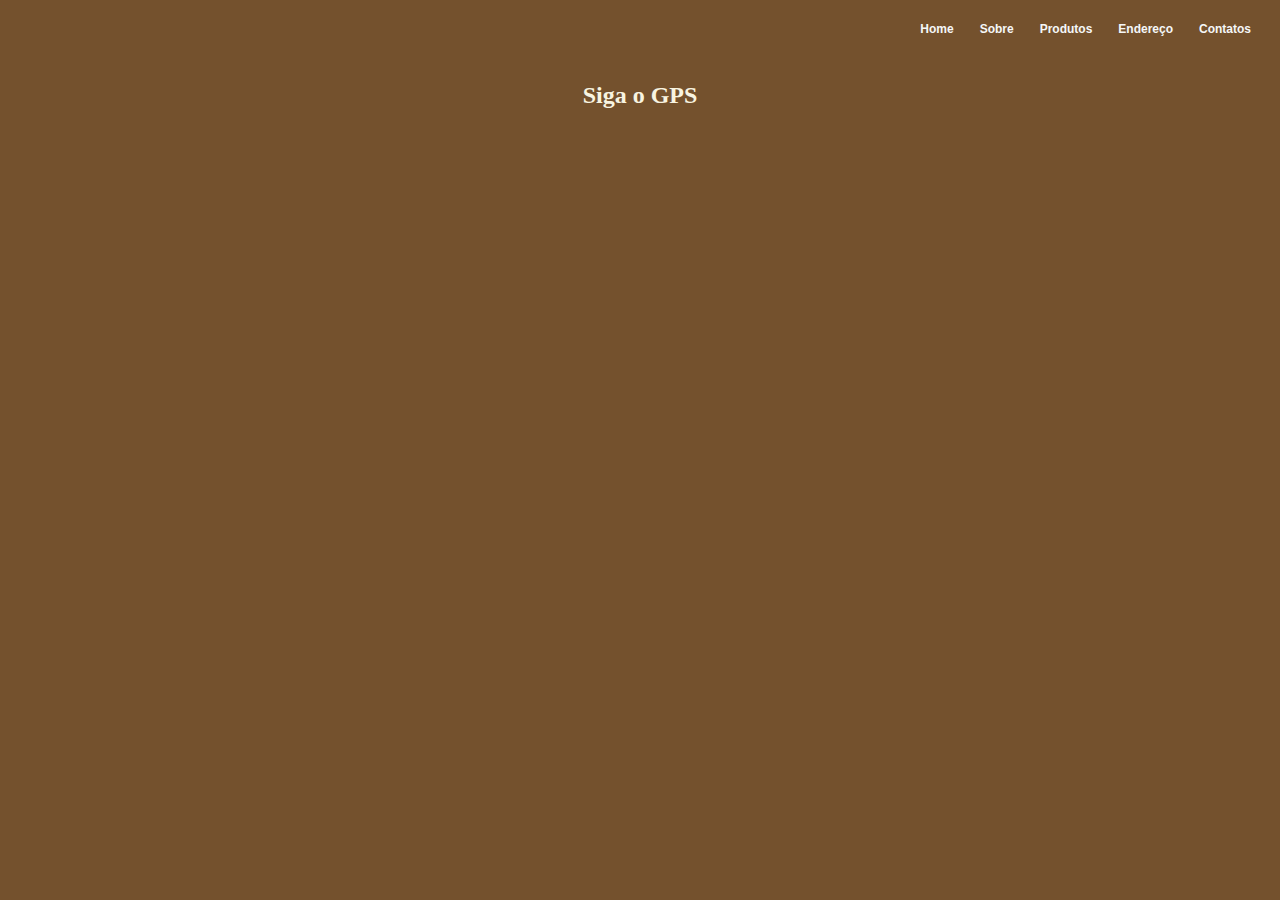
<file: endereco.html>
<!DOCTYPE html>
<html lang="en">
<head>
    <meta charset="UTF-8">
    <meta name="viewport" content="width=device-width, initial-scale=1.0">
   <link rel="stylesheet" href="./assets/style/endereco.css">
    <title>Endereço</title>
</head>
<body>
    <header class="cabecalho">
        <nav class="cabecalho-navegacao">
                <a class="navegacao" href="index.html">Home</a>
                <a class="navegacao" href="sobre.html">Sobre</a>
                <a class="navegacao" href="produtos.html">Produtos</a>
                <a class="navegacao" href="endereco.html">Endereço</a>
                <a class="navegacao" href="contato.html">Contatos</a>
        </nav>
</header>
<main class="conteudo-principal-endereco">
    <div class="endereco">
        <h1 class="conteudo-principal_cabecalho">Siga o GPS</h1>
        <iframe src="https://www.google.com/maps/embed?pb=!1m18!1m12!1m3!1d3838.091756106337!2d-48.07482582486877!3d-15.85177408479664!2m3!1f0!2f0!3f0!3m2!1i1024!2i768!4f13.1!3m3!1m2!1s0x935a32b047f8aa99%3A0xc965ba4d6e6d902e!2sAigs%20Marcenaria!5e0!3m2!1spt-BR!2sbr!4v1726965478905!5m2!1spt-BR!2sbr" width="800" height="550" style="border:0;" allowfullscreen="" loading="lazy" referrerpolicy="no-referrer-when-downgrade"></iframe>
    </div>
</main>
    
</body>
</html>
</file>
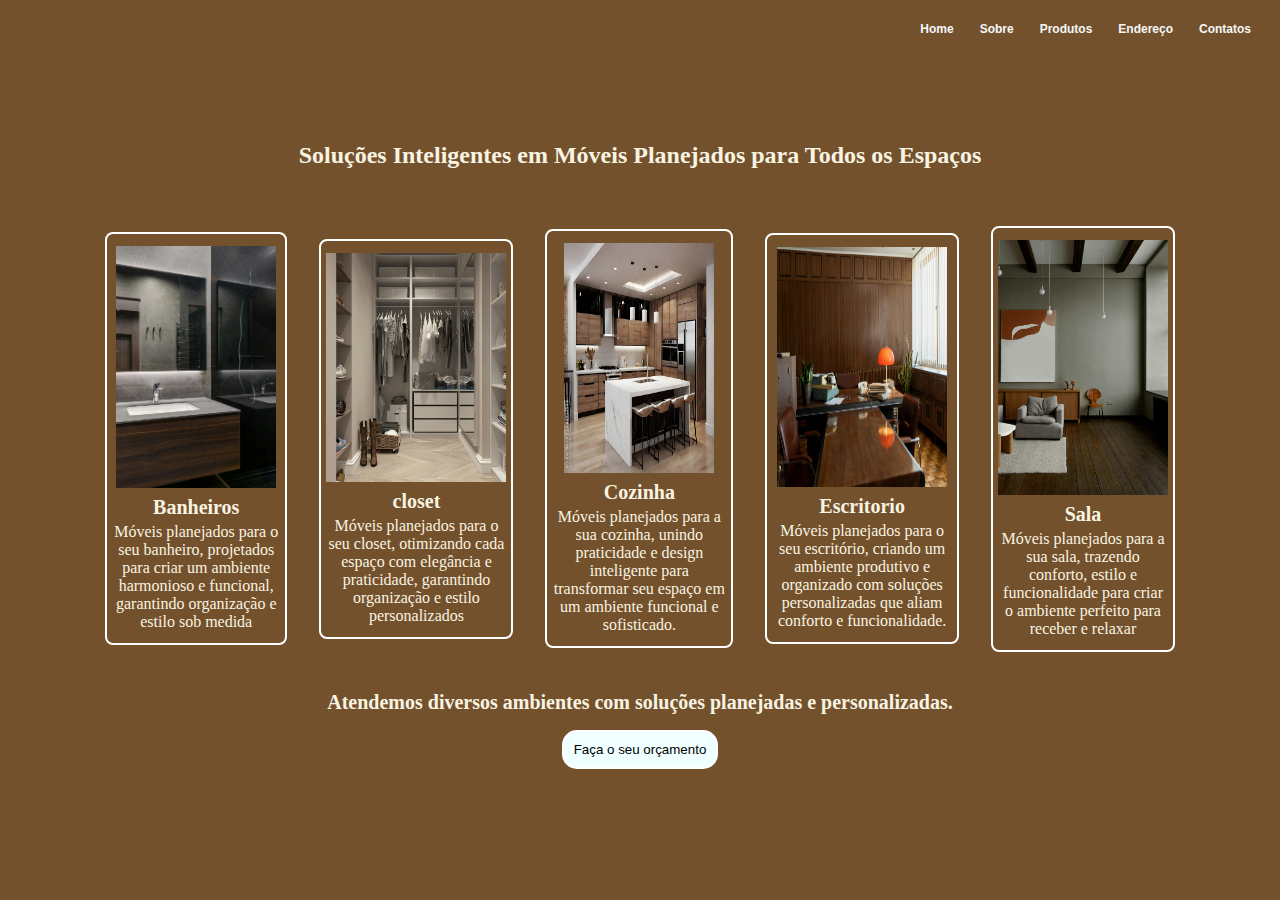
<file: produtos.html>
<!DOCTYPE html>
<html lang="pt-br">
<head>
    <meta charset="UTF-8">
    <meta name="viewport" content="width=device-width, initial-scale=1.0">
    <title>Traços Nobres</title>
    <link rel="stylesheet" href="./assets/style/produto.css">
</head>
<body>
    <header class="cabecalho">
            <nav class="cabecalho-navegacao">
                    <a class="navegacao" href="index.html">Home</a>
                    <a class="navegacao" href="sobre.html">Sobre</a>
                    <a class="navegacao" href="produtos.html">Produtos</a>
                    <a class="navegacao" href="endereco.html">Endereço</a>
                    <a class="navegacao" href="contato.html">Contatos</a>
            </nav>
    </header>
   <main class="conteudo-produto">
      <section class="secao-produto">
            <h1 class="conteudo-principal_produto">Soluções Inteligentes em Móveis Planejados para Todos os Espaços</h1>
            <div class="div-produto">
                <ul class="produtos-lista">
                    
                    <li class="lista-dos-produtos"><img id="imagens-produto1" src="./assets/img/banheiro.jpg" alt="">
                    <h2 class="produtos-titulo-descricao">Banheiros</h2>
                    <p class="produtos-paragrafo">Móveis planejados para o seu banheiro, projetados para criar um ambiente harmonioso e funcional, garantindo organização e estilo sob medida</p>
                   </li>
               
                    <li class="lista-dos-produtos"><img id="imagens-produto2" src="./assets/img/closet.jpg" alt="">
                        <h2 class="produtos-titulo-descricao">closet</h2>
                        <p class="produtos-paragrafo">Móveis planejados para o seu closet, otimizando cada espaço com elegância e praticidade, garantindo organização e estilo personalizados</p>
                    </li>

                    <li class="lista-dos-produtos"><img id="imagens-produto3" src="./assets/img/cozinha.jpeg" alt="">
                        <h2 class="produtos-titulo-descricao">Cozinha</h2>
                        <p class="produtos-paragrafo">Móveis planejados para a sua cozinha, unindo praticidade e design inteligente para transformar seu espaço em um ambiente funcional e sofisticado.</p>
                    </li>

                    <li class="lista-dos-produtos"><img id="imagens-produto4" src="./assets/img/escritorio.jpg" alt="">
                        <h2 class="produtos-titulo-descricao">Escritorio</h2>
                        <p  class="produtos-paragrafo">Móveis planejados para o seu escritório, criando um ambiente produtivo e organizado com soluções personalizadas que aliam conforto e funcionalidade.</p>
                    </li>
                    <li class="lista-dos-produtos"><img id ="imagens-produto5" src="./assets/img/sala.jpg" alt="">
                        <h2 class="produtos-titulo-descricao">Sala</h2>
                        <p class="produtos-paragrafo">Móveis planejados para a sua sala, trazendo conforto, estilo e funcionalidade para criar o ambiente perfeito para receber e relaxar</p>
                   </li>
                </ul>
            </div>
            <h3 class="produtos-titulo-descricao">Atendemos diversos ambientes com soluções planejadas e personalizadas.</h3>
            <button class="produtos-botao"><a href="#" class="link-botao">Faça o seu orçamento</a></button>
         
      </section>
   </main>
    
</body>
</html>
</file>
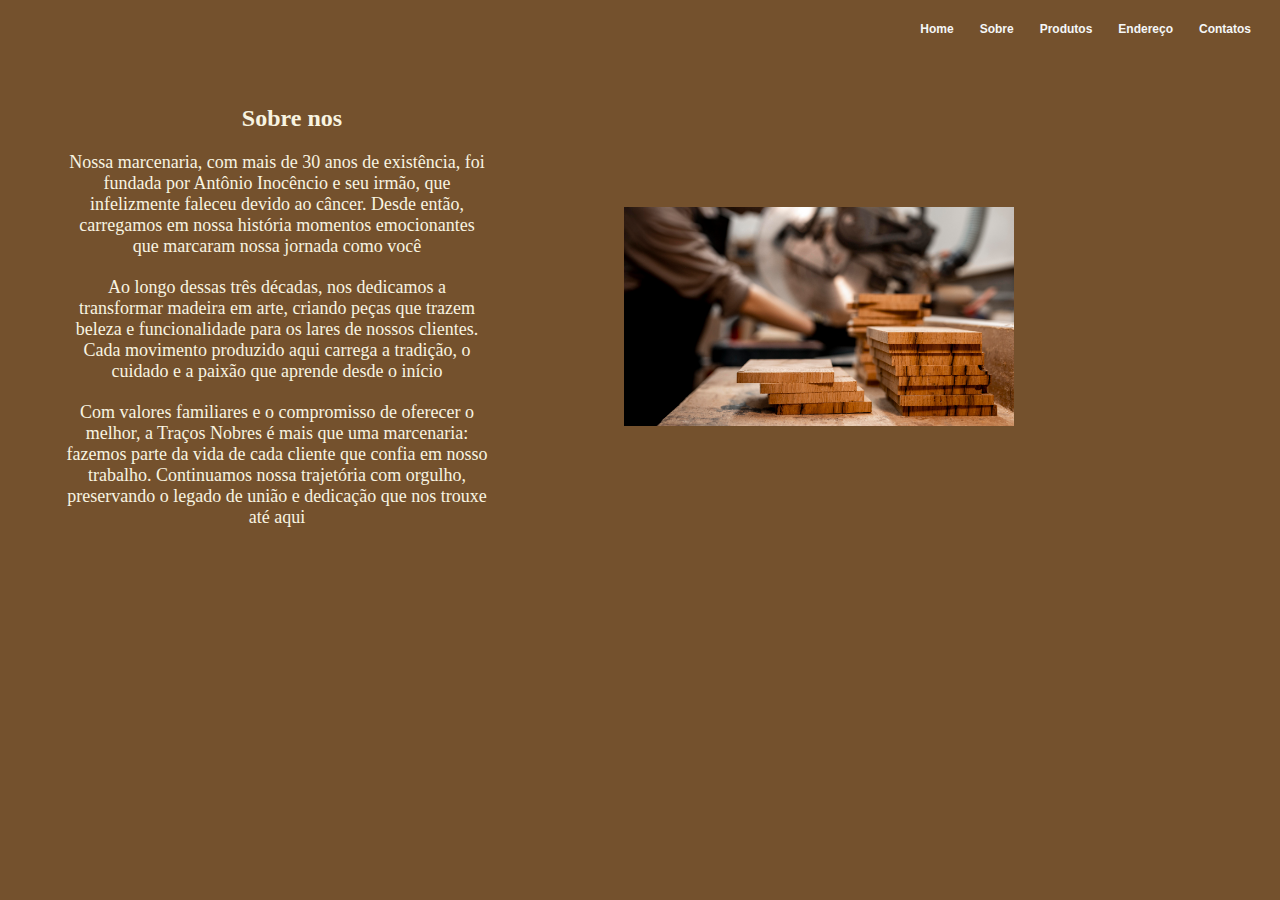
<file: sobre.html>
<!DOCTYPE html>
<html lang="en">
<head>
    <meta charset="UTF-8">
    <meta name="viewport" content="width=device-width, initial-scale=1.0">
    <title>Sobre</title>
    <link rel="stylesheet" href="./assets/style/sobre.css">
</head>
<body>
    <header class="cabecalho">
        <nav class="cabecalho-navegacao">
                <a class="navegacao" href="index.html">Home</a>
                <a class="navegacao" href="sobre.html">Sobre</a>
                <a class="navegacao" href="produtos.html">Produtos</a>
                <a class="navegacao" href="endereco.html">Endereço</a>
                <a class="navegacao" href="contato.html">Contatos</a>
        </nav>
</header>
<main class="conteudo">
    <section class="conteudo-principal">
          <h1 class="conteudo-principal_cabecalho">Sobre nos</h1>
          <p class="texto-principal">Nossa marcenaria, com mais de 30 anos de existência, foi fundada por Antônio Inocêncio e seu irmão, que infelizmente faleceu devido ao câncer. Desde então, carregamos em nossa história momentos emocionantes que marcaram nossa jornada como você</p>
          <p class="texto-principal">Ao longo dessas três décadas, nos dedicamos a transformar madeira em arte, criando peças que trazem beleza e funcionalidade para os lares de nossos clientes. Cada movimento produzido aqui carrega a tradição, o cuidado e a paixão que aprende desde o início</p>
          <p class="texto-principal">Com valores familiares e o compromisso de oferecer o melhor, a Traços Nobres é mais que uma marcenaria: fazemos parte da vida de cada cliente que confia em nosso trabalho. Continuamos nossa trajetória com orgulho, preservando o legado de união e dedicação que nos trouxe até aqui</p>


    </section>
    <img class="foto" src="./assets/img/marcenaria.jpg" alt="" >
</main>
    
</body>
</html>
</file>
<file: assets/style/endereco.css>
@import url(style.css);

.conteudo-principal-endereco {
    text-align: center;

}

.endereco {
  padding: 15px;
  margin: 10px;
}
.conteudo-principal_cabecalho {
    padding: 5px;
    margin: 2px;
}
</file>
<file: assets/style/produto.css>
@import url(style.css);

.conteudo-produto {
    text-align: center;
    padding: 22px;
    margin: 20px;
} 

.secao-produto {
    padding: 10px;
    margin: 10px;
}

.conteudo-principal_produto {
    font-size: 24px;
    font-family: 'Times New Roman', Times, serif;
    font-weight: 600;
    padding: 15px;
    margin: 15px;
}

.div-produto {
    display: flex;
    flex-direction: column;
    padding: 10px;
    margin: 10px 20px;
}

.produtos-lista {
    display: flex;
    flex-direction: row;
    justify-content: space-around;
    align-items: center;
    padding: 5px;
    margin: 2px;
    gap: 20px;
   
}
#imagens-produto1 {
    width: 160px;

}

#imagens-produto2 {
    width: 180px;
}

#imagens-produto3 {
    width: 150px;
    height: 230px;
}

#imagens-produto4 {
    width: 170px;
    height: 240px;
}

#imagens-produto5 {
    width: 170px;
}

.lista-dos-produtos {
   list-style-type: none;
   border: 2px solid white;
   border-radius: 8px;
   padding: 12px 5px;
   margin: 10px 6px;
   
}

.produtos-titulo-descricao{
    font-size: 20px;
    font-family: 'Times New Roman', Times, serif;
    font-weight: 800;
    padding: 2px;
    margin: 2px;
}

.produtos-paragrafo {
    font-size: 16px;
    font-family: 'Times New Roman', Times, serif;
    font-weight: 200;
}

.produtos-botao {
    background-color: azure;
    padding: 10px;
    margin: 12px;
    border: 2px solid white;
    border-radius: 15px;
}

.produtos-botao:hover {
    background-color: #74512D;
}

.link-botao {
    text-decoration: none;
    color: black;
}
</file>
<file: assets/style/sobre.css>
@import url(style.css);
.foto {
    width: 390px;
}
</file>
